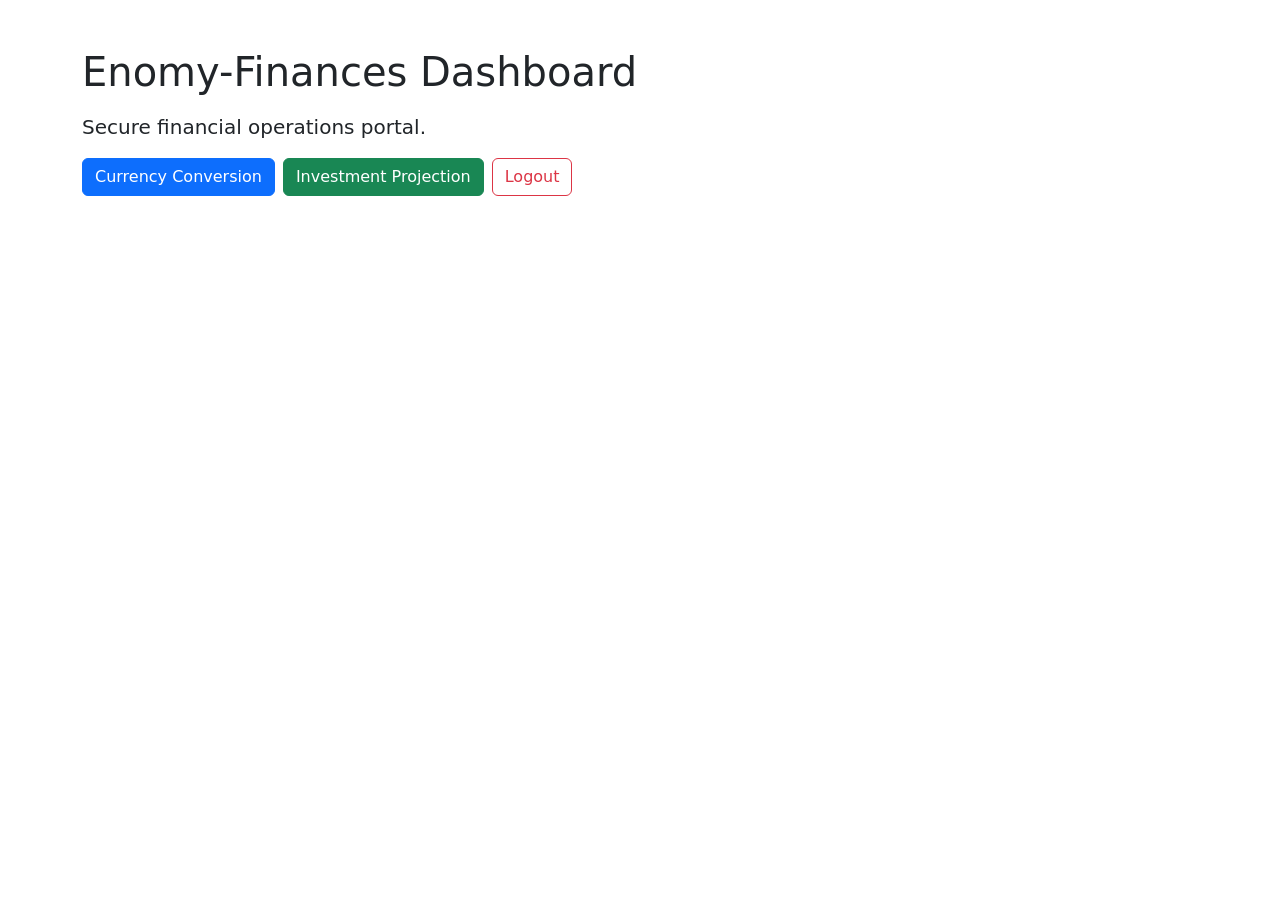
<file: src/main/resources/templates/index.html>
<!DOCTYPE html>
<html lang="en" xmlns:th="http://www.thymeleaf.org">
<head>
    <meta charset="UTF-8">
    <meta name="viewport" content="width=device-width, initial-scale=1">
    <title>Enomy-Finances Dashboard</title>
    <link href="https://cdn.jsdelivr.net/npm/bootstrap@5.3.3/dist/css/bootstrap.min.css" rel="stylesheet">
    <link rel="stylesheet" th:href="@{/css/style.css}">
</head>
<body>
<div class="container py-5">
    <h1 class="mb-3">Enomy-Finances Dashboard</h1>
    <p class="lead">Secure financial operations portal.</p>
    <div class="d-flex gap-2 flex-wrap">
        <a class="btn btn-primary" th:href="@{/currency}">Currency Conversion</a>
        <a class="btn btn-success" th:href="@{/investments}">Investment Projection</a>
        <form th:action="@{/logout}" method="post">
            <button class="btn btn-outline-danger" type="submit">Logout</button>
        </form>
    </div>
</div>
</body>
</html>
</file>
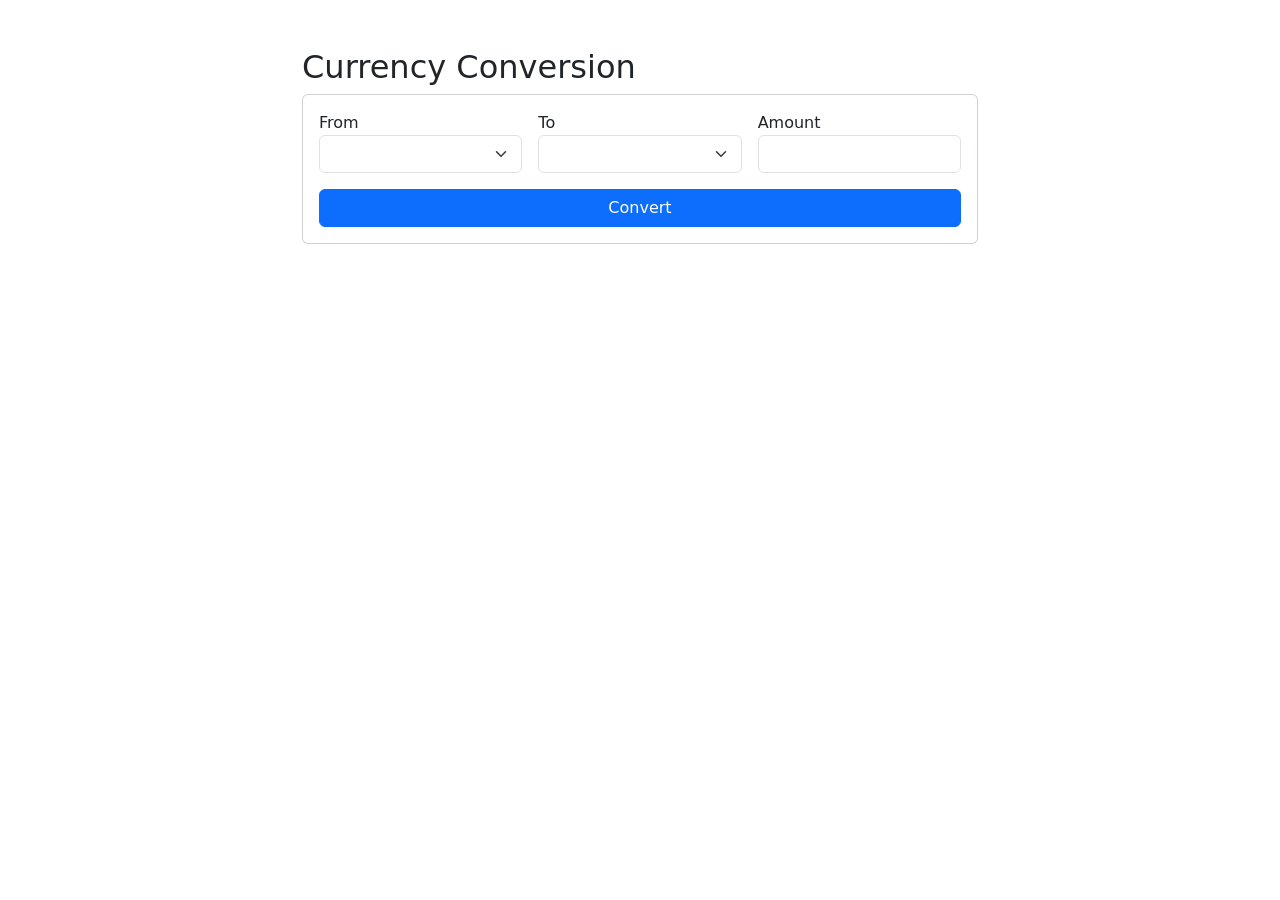
<file: src/main/resources/templates/currency-form.html>
<!DOCTYPE html>
<html lang="en" xmlns:th="http://www.thymeleaf.org">
<head>
    <meta charset="UTF-8">
    <meta name="viewport" content="width=device-width, initial-scale=1">
    <title>Currency Conversion</title>
    <link href="https://cdn.jsdelivr.net/npm/bootstrap@5.3.3/dist/css/bootstrap.min.css" rel="stylesheet">
</head>
<body>
<div class="container py-5" style="max-width: 700px;">
    <h2>Currency Conversion</h2>
    <form th:object="${request}" th:action="@{/currency/convert}" method="post" class="card card-body">
        <div class="row g-3">
            <div class="col-md-4">
                <label>From</label>
                <select th:field="*{sourceCurrency}" class="form-select">
                    <option th:each="c : ${currencies}" th:value="${c}" th:text="${c}"></option>
                </select>
            </div>
            <div class="col-md-4">
                <label>To</label>
                <select th:field="*{targetCurrency}" class="form-select">
                    <option th:each="c : ${currencies}" th:value="${c}" th:text="${c}"></option>
                </select>
            </div>
            <div class="col-md-4">
                <label>Amount</label>
                <input th:field="*{amount}" class="form-control"/>
            </div>
        </div>
        <small class="text-danger" th:errors="*{amount}"></small>
        <button class="btn btn-primary mt-3" type="submit">Convert</button>
    </form>
</div>
</body>
</html>
</file>
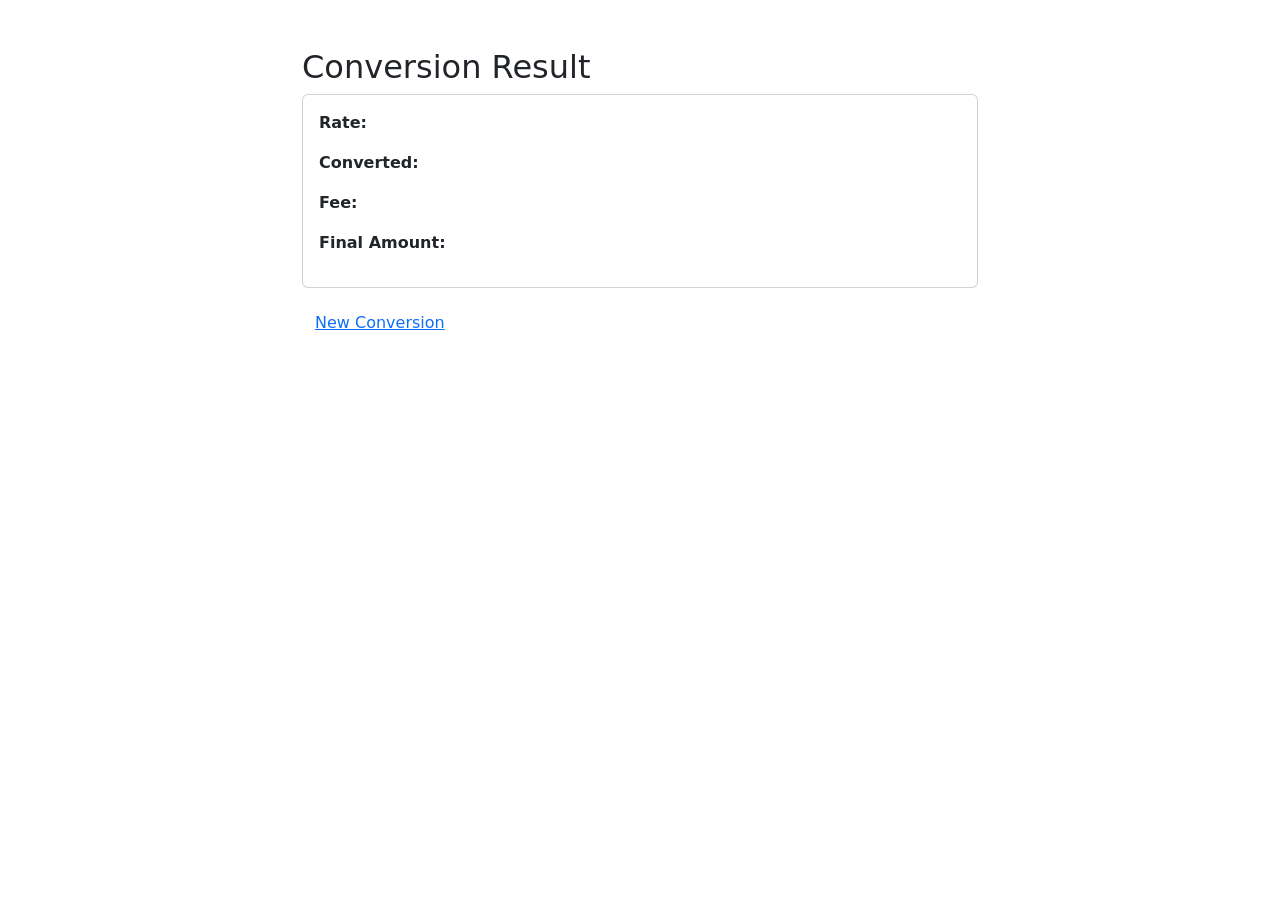
<file: src/main/resources/templates/currency-result.html>
<!DOCTYPE html>
<html lang="en" xmlns:th="http://www.thymeleaf.org">
<head>
    <meta charset="UTF-8">
    <meta name="viewport" content="width=device-width, initial-scale=1">
    <title>Currency Result</title>
    <link href="https://cdn.jsdelivr.net/npm/bootstrap@5.3.3/dist/css/bootstrap.min.css" rel="stylesheet">
</head>
<body>
<div class="container py-5" style="max-width: 700px;">
    <h2>Conversion Result</h2>
    <div class="card card-body">
        <p><strong>Rate:</strong> <span th:text="${result.rate}"></span></p>
        <p><strong>Converted:</strong> <span th:text="${result.converted}"></span></p>
        <p><strong>Fee:</strong> <span th:text="${result.fee}"></span></p>
        <p><strong>Final Amount:</strong> <span th:text="${result.finalAmount}"></span></p>
    </div>
    <a class="btn btn-link mt-3" th:href="@{/currency}">New Conversion</a>
</div>
</body>
</html>
</file>
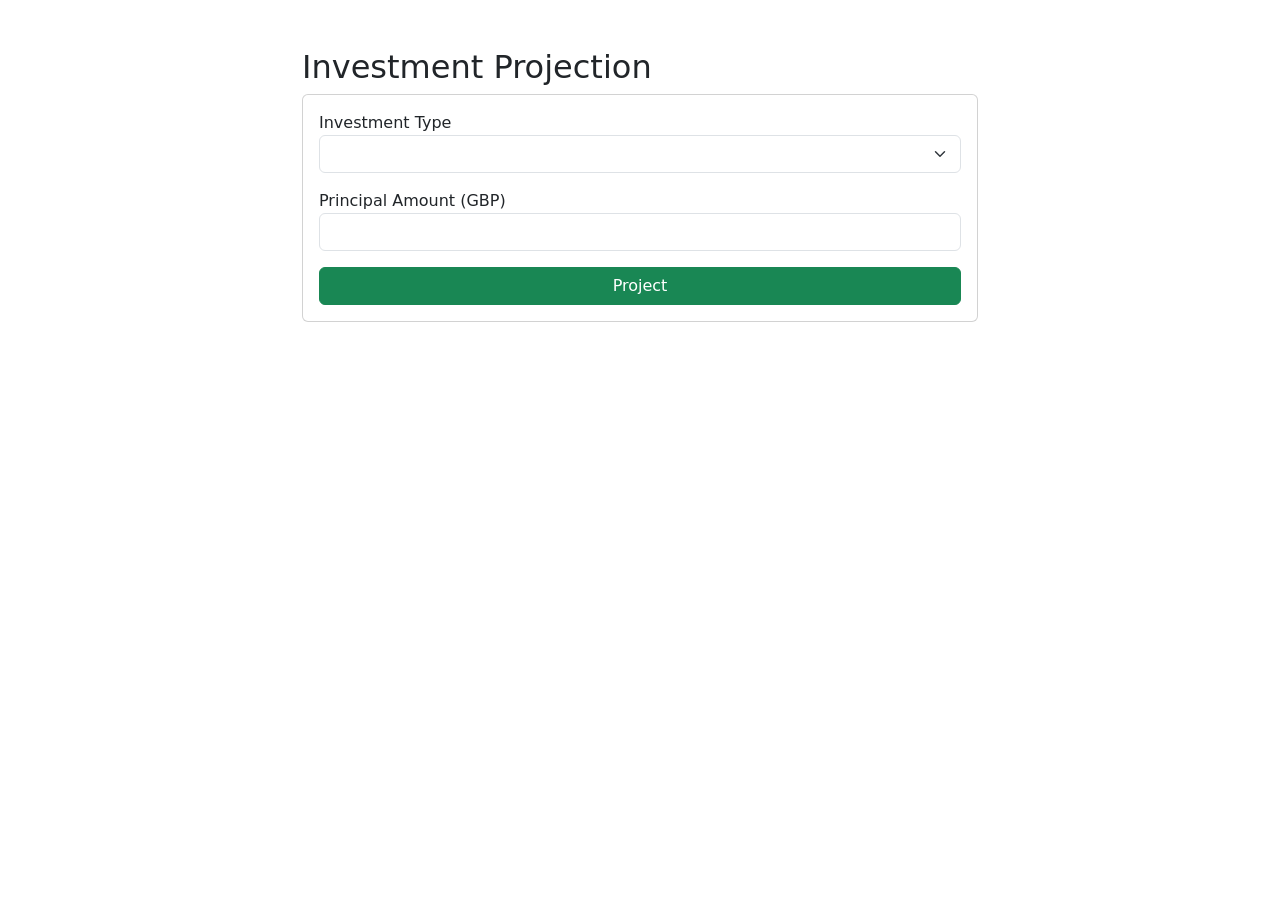
<file: src/main/resources/templates/investment-form.html>
<!DOCTYPE html>
<html lang="en" xmlns:th="http://www.thymeleaf.org">
<head>
    <meta charset="UTF-8">
    <meta name="viewport" content="width=device-width, initial-scale=1">
    <title>Investment Projection</title>
    <link href="https://cdn.jsdelivr.net/npm/bootstrap@5.3.3/dist/css/bootstrap.min.css" rel="stylesheet">
</head>
<body>
<div class="container py-5" style="max-width: 700px;">
    <h2>Investment Projection</h2>
    <form th:object="${request}" th:action="@{/investments/project}" method="post" class="card card-body">
        <div class="mb-3">
            <label>Investment Type</label>
            <select th:field="*{investmentType}" class="form-select">
                <option th:each="t : ${types}" th:value="${t}" th:text="${t}"></option>
            </select>
        </div>
        <div class="mb-3">
            <label>Principal Amount (GBP)</label>
            <input th:field="*{principal}" class="form-control">
            <small class="text-danger" th:errors="*{principal}"></small>
        </div>
        <button class="btn btn-success" type="submit">Project</button>
    </form>
</div>
</body>
</html>
</file>
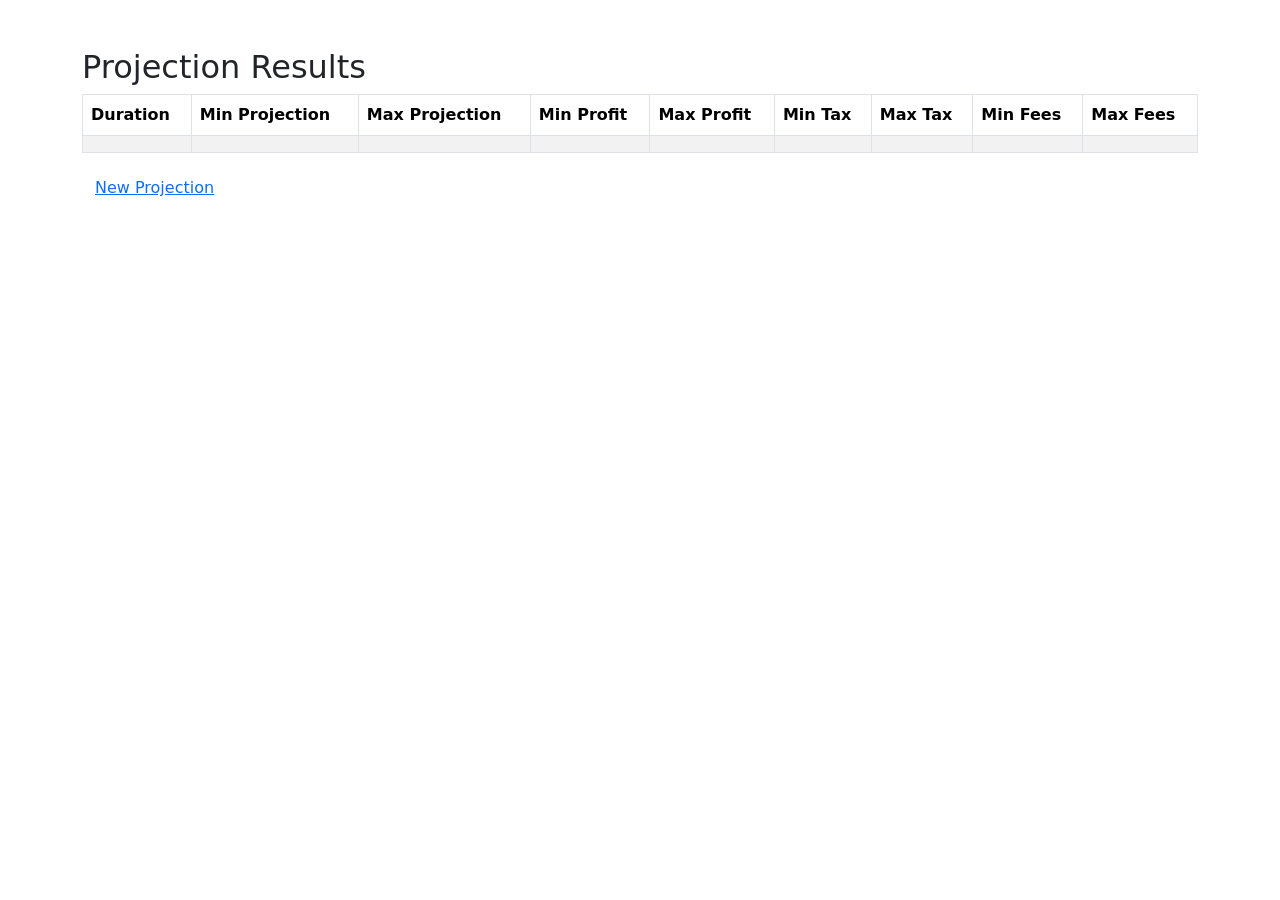
<file: src/main/resources/templates/investment-result.html>
<!DOCTYPE html>
<html lang="en" xmlns:th="http://www.thymeleaf.org">
<head>
    <meta charset="UTF-8">
    <meta name="viewport" content="width=device-width, initial-scale=1">
    <title>Investment Results</title>
    <link href="https://cdn.jsdelivr.net/npm/bootstrap@5.3.3/dist/css/bootstrap.min.css" rel="stylesheet">
</head>
<body>
<div class="container py-5">
    <h2>Projection Results</h2>
    <div class="table-responsive">
        <table class="table table-bordered table-striped">
            <thead>
            <tr>
                <th>Duration</th><th>Min Projection</th><th>Max Projection</th><th>Min Profit</th><th>Max Profit</th><th>Min Tax</th><th>Max Tax</th><th>Min Fees</th><th>Max Fees</th>
            </tr>
            </thead>
            <tbody>
            <tr th:each="r : ${results}">
                <td th:text="${r.duration}"></td>
                <td th:text="${T(com.enomyfinances.util.CurrencyFormatter).formatGbp(r.minProjection)}"></td>
                <td th:text="${T(com.enomyfinances.util.CurrencyFormatter).formatGbp(r.maxProjection)}"></td>
                <td th:text="${T(com.enomyfinances.util.CurrencyFormatter).formatGbp(r.minProfit)}"></td>
                <td th:text="${T(com.enomyfinances.util.CurrencyFormatter).formatGbp(r.maxProfit)}"></td>
                <td th:text="${T(com.enomyfinances.util.CurrencyFormatter).formatGbp(r.minTax)}"></td>
                <td th:text="${T(com.enomyfinances.util.CurrencyFormatter).formatGbp(r.maxTax)}"></td>
                <td th:text="${T(com.enomyfinances.util.CurrencyFormatter).formatGbp(r.totalFeesMin)}"></td>
                <td th:text="${T(com.enomyfinances.util.CurrencyFormatter).formatGbp(r.totalFeesMax)}"></td>
            </tr>
            </tbody>
        </table>
    </div>
    <a class="btn btn-link" th:href="@{/investments}">New Projection</a>
</div>
</body>
</html>
</file>
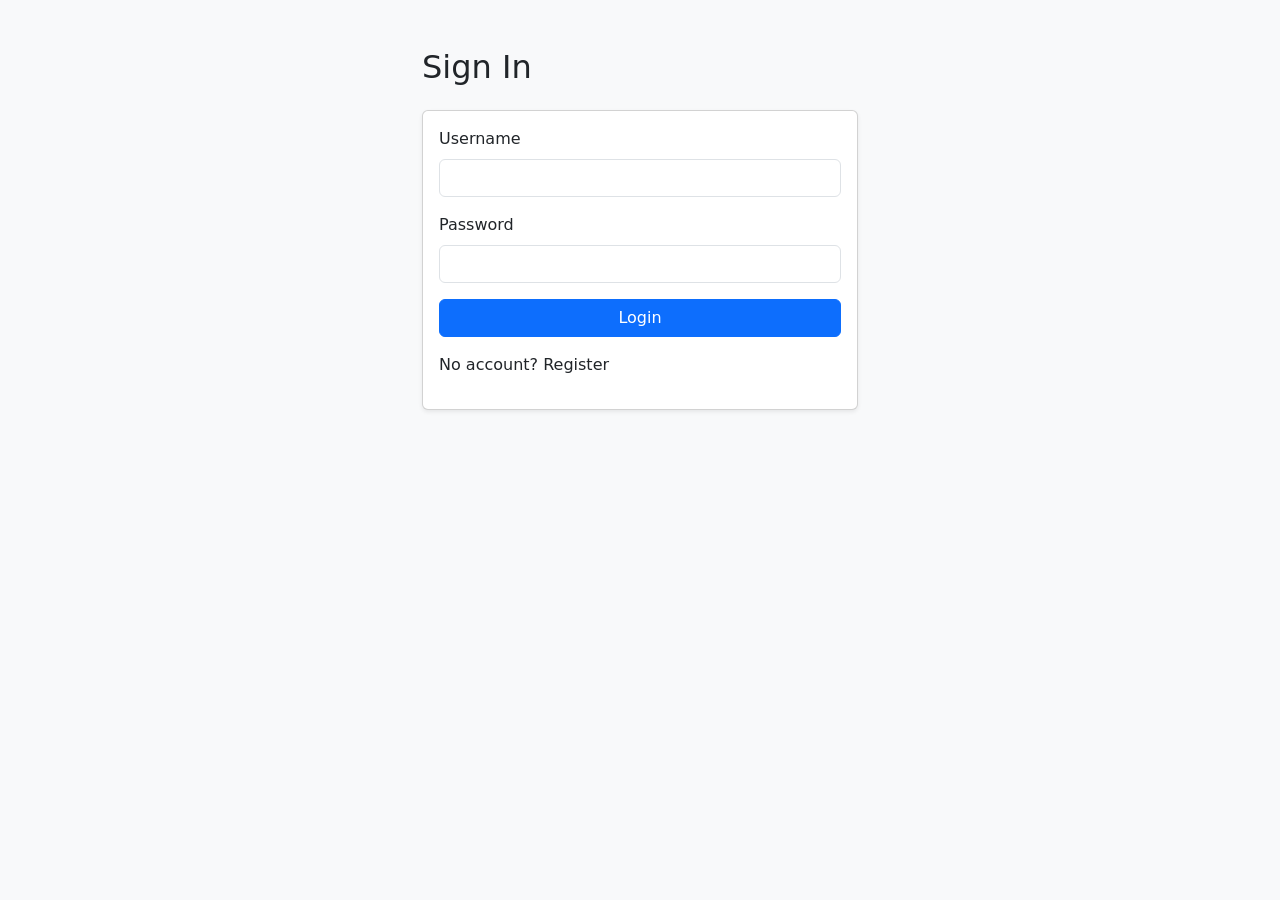
<file: src/main/resources/templates/login.html>
<!DOCTYPE html>
<html lang="en" xmlns:th="http://www.thymeleaf.org">
<head>
    <meta charset="UTF-8">
    <meta name="viewport" content="width=device-width, initial-scale=1">
    <title>Login - Enomy-Finances</title>
    <link href="https://cdn.jsdelivr.net/npm/bootstrap@5.3.3/dist/css/bootstrap.min.css" rel="stylesheet">
</head>
<body class="bg-light">
<div class="container py-5" style="max-width: 460px;">
    <h2 class="mb-4">Sign In</h2>
    <form method="post" th:action="@{/login}" class="card card-body shadow-sm">
        <div class="mb-3">
            <label class="form-label">Username</label>
            <input class="form-control" name="username" required>
        </div>
        <div class="mb-3">
            <label class="form-label">Password</label>
            <input type="password" class="form-control" name="password" required>
        </div>
        <button class="btn btn-primary" type="submit">Login</button>
        <p class="mt-3">No account? <a th:href="@{/register}">Register</a></p>
    </form>
</div>
</body>
</html>
</file>
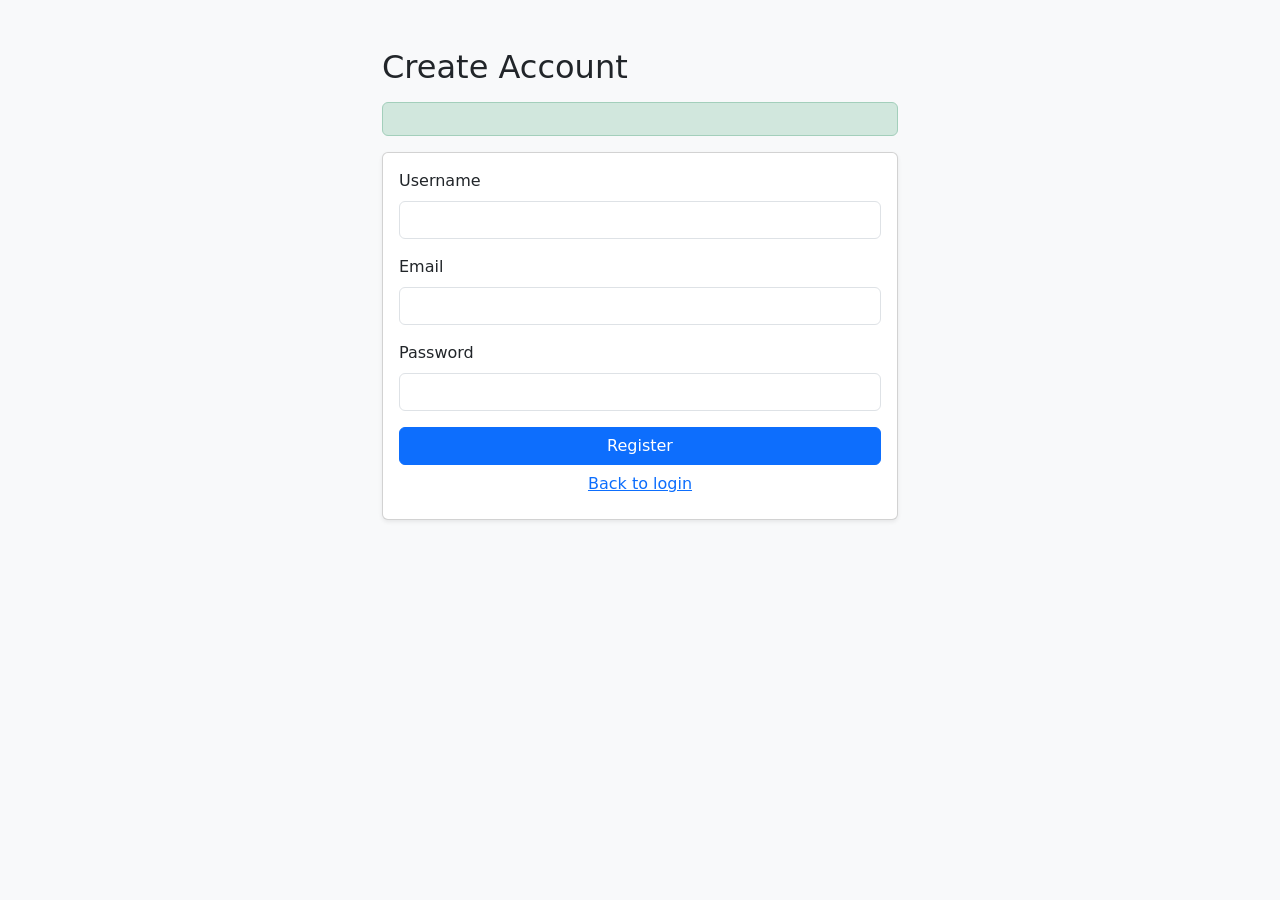
<file: src/main/resources/templates/register.html>
<!DOCTYPE html>
<html lang="en" xmlns:th="http://www.thymeleaf.org">
<head>
    <meta charset="UTF-8">
    <meta name="viewport" content="width=device-width, initial-scale=1">
    <title>Register - Enomy-Finances</title>
    <link href="https://cdn.jsdelivr.net/npm/bootstrap@5.3.3/dist/css/bootstrap.min.css" rel="stylesheet">
</head>
<body class="bg-light">
<div class="container py-5" style="max-width: 540px;">
    <h2 class="mb-3">Create Account</h2>
    <div th:if="${successMessage}" class="alert alert-success" th:text="${successMessage}"></div>
    <form th:object="${registrationRequest}" th:action="@{/register}" method="post" class="card card-body shadow-sm">
        <div class="mb-3">
            <label class="form-label">Username</label>
            <input th:field="*{username}" class="form-control">
            <small class="text-danger" th:errors="*{username}"></small>
        </div>
        <div class="mb-3">
            <label class="form-label">Email</label>
            <input th:field="*{email}" class="form-control">
            <small class="text-danger" th:errors="*{email}"></small>
        </div>
        <div class="mb-3">
            <label class="form-label">Password</label>
            <input type="password" th:field="*{password}" class="form-control">
            <small class="text-danger" th:errors="*{password}"></small>
        </div>
        <button class="btn btn-primary" type="submit">Register</button>
        <a class="btn btn-link" th:href="@{/login}">Back to login</a>
    </form>
</div>
</body>
</html>
</file>
